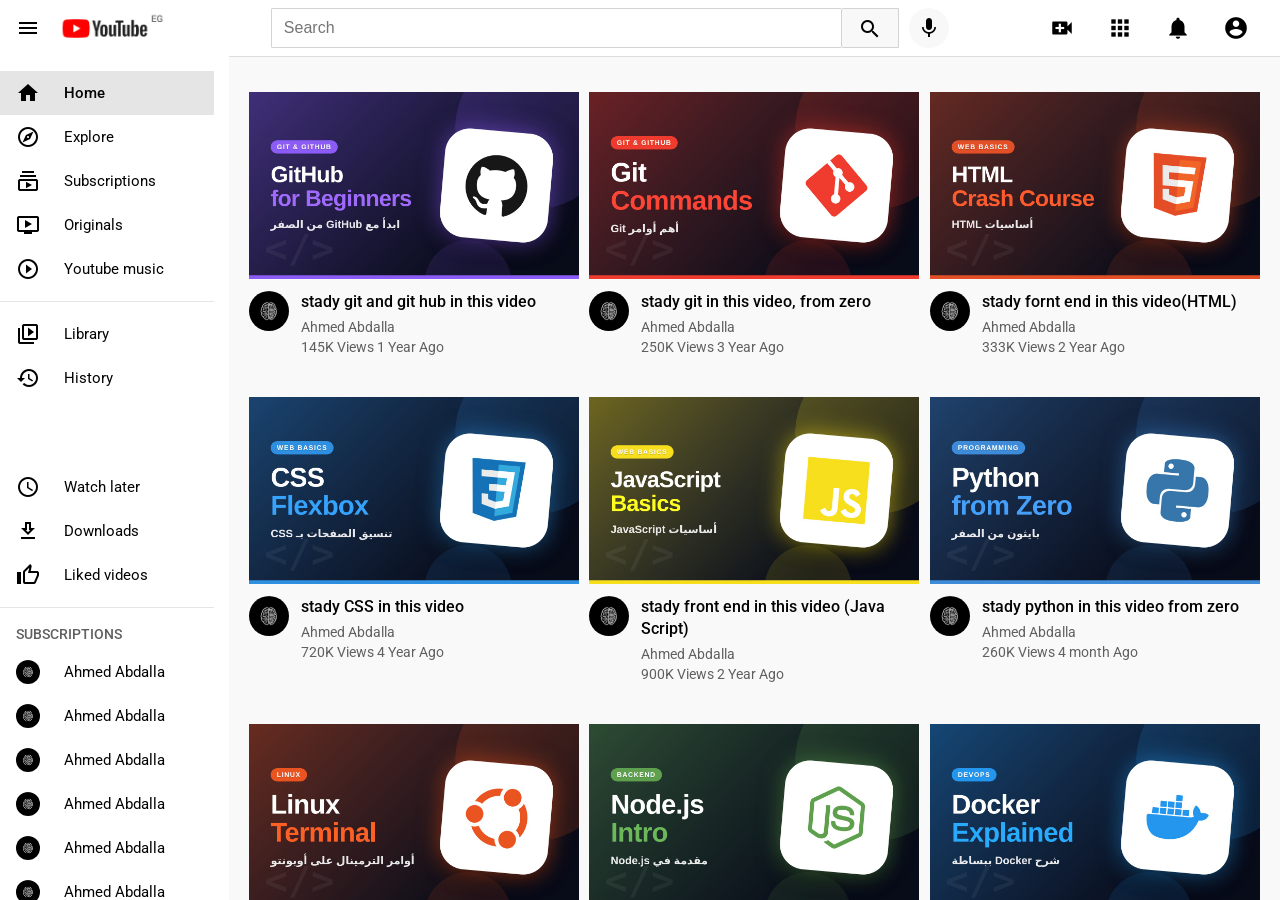
<file: index.html>
<!DOCTYPE html>
<html lang="en">
<head>
    <meta charset="UTF-8">
    <meta http-equiv="X-UA-Compatible" content="IE=edge">
    <meta name="viewport" content="width=device-width, initial-scale=1.0">
    <link href="https://fonts.googleapis.com/css?family=Material+Icons|Material+Icons+Outlined|Material+Icons+Two+Tone|Material+Icons+Round|Material+Icons+Sharp" rel="stylesheet">
    <link rel="stylesheet" href="style.css">
    <title>Youtube</title>
</head>
<body>


    <header>
<div class="left-section">
<i class="material-icons">menu</i>
<img src="images/youtube-logo.png">
</div>

<div class="mid-section">

<form action="">
<input type="text" placeholder="Search">
<button><i class="material-icons">search</i></button>
</form>

<i class="material-icons mic">mic</i>

</div>


<div class="right-section">

    <a href="hello.html"><i class="material-icons video_call">video_call</i></a>
   <a href="hello.html"><i class="material-icons apps">apps</i></a>
  <a href="hello.html"><i class="material-icons notifications">notifications</i></a>
  <a href="hello.html"><i class="material-icons account_circle">account_circle</i></a>

</div>

</header>




<div class="content-area">

    <aside>
          
         <nav>

            
         <a href="" class="nav-link active">

            <i class="material-icons">home</i>
            <span id="active-span">Home</span>

         </a>
         

         <a href="hello.html" class="nav-link">

            <i class="material-icons-outlined">explore</i>
            <span id="explore">Explore</span>

         </a>
        
         <a href="hello.html" class="nav-link">

            <i class="material-icons-outlined">subscriptions</i>
            <span id="subscriptions">Subscriptions</span>

         </a>

         <a href="hello.html" class="nav-link">

            <i class="material-icons-outlined">ondemand_video</i>
            <span id="ondemand_video">Originals</span>

         </a>

         <a href="hello.html" class="nav-link">

            <i class="material-icons-outlined">play_circle_outline</i>
            <span id="play_circle_outline">Youtube music</span>

         </a>
 


         <hr>

         <a href="hello.html" class="nav-link">

            <i class="material-icons-outlined">video_library</i>
            <span>Library</span>

         </a>

         <a href="hello.html" class="nav-link">

            <i class="material-icons-outlined">history</i>
            <span>History</span>

         </a>

         <a href="hello.html" class="nav-link">

            <i class="material-icons-outlined">smart_display</i>
            </i>
            <span>Your videos</span>

         </a>

         <a href="hello.html" class="nav-link">

            <i class="material-icons-outlined">watch_later</i>
            <span>Watch later</span>

         </a>

         <a href="hello.html" class="nav-link">

            <i class="material-icons-outlined">download</i>
            <span>Downloads</span>

         </a>

         <a href="hello.html" class="nav-link">

            <i class="material-icons-outlined">thumb_up</i>
            <span>Liked videos</span>

         </a>
         <hr>
         <p>Subscriptions</p>

          <a href="" class="nav-link">

            <img src="images/logo.jpeg">
            <span>Ahmed Abdalla</span>

         </a>


          <a href="" class="nav-link">

            <img src="images/logo.jpeg">
            <span>Ahmed Abdalla</span>

         </a>


          <a href="" class="nav-link">

            <img src="images/logo.jpeg">
            <span>Ahmed Abdalla</span>

         </a>


          <a href="" class="nav-link">

            <img src="images/logo.jpeg">
            <span>Ahmed Abdalla</span>

         </a>


          <a href="" class="nav-link">

            <img src="images/logo.jpeg">
            <span>Ahmed Abdalla</span>

         </a>


          <a href="" class="nav-link">

            <img src="images/logo.jpeg">
            <span>Ahmed Abdalla</span>

         </a>


          <a href="" class="nav-link">

            <img src="images/logo.jpeg">
            <span>Ahmed Abdalla</span>

         </a>
         
        </nav>
        
    
    </aside>

    <main>
      <div class="videos-container">
         <div class="video">
            <div class="thumbnail">
               <img src="images/one.jpg" alt="photo for git , github">
            </div>
            <div class="video-details">
               <div class="creator-img">
                 <img src="images/logo.jpeg">
               </div>
               <div class="title">
                  <a href="" class="video-title">

                     stady git and git hub in this video

                  </a>
                  <a href="" class="video-creator">
                  
                     Ahmed Abdalla

                  </a>
                  <span>145K Views 1 Year Ago</span>
               </div>
            </div>
         </div>



         <div class="video">
            <div class="thumbnail">
               <img src="images/thumb-03-git.jpg" alt="photo for git ">
            </div>
            <div class="video-details">
               <div class="creator-img">
                 <img src="images/logo.jpeg">
               </div>
               <div class="title">
                  <a href="" class="video-title">

                     stady git in this video, from zero

                  </a>
                  <a href="" class="video-creator">
                  
                     Ahmed Abdalla

                  </a>
                  <span>250K Views 3 Year Ago</span>
               </div>
            </div>
         </div>


         <div class="video">
            <div class="thumbnail">
               <img src="images/thumb-04-html.jpg" alt="photo for html">
            </div>
            <div class="video-details">
               <div class="creator-img">
                 <img src="images/logo.jpeg">
               </div>
               <div class="title">
                  <a href="" class="video-title">

                     stady fornt end in this video(HTML)

                  </a>
                  <a href="" class="video-creator">
                  
                     Ahmed Abdalla

                  </a>
                  <span>333K Views 2 Year Ago</span>
               </div>
            </div>
         </div>



                  <div class="video">
            <div class="thumbnail">
               <img src="images/thumb-05-css.jpg" alt="photo for css">
            </div>
            <div class="video-details">
               <div class="creator-img">
                 <img src="images/logo.jpeg">
               </div>
               <div class="title">
                  <a href="" class="video-title">

                     stady CSS in this video

                  </a>
                  <a href="" class="video-creator">
                  
                     Ahmed Abdalla

                  </a>
                  <span>720K Views 4 Year Ago</span>
               </div>
            </div>
         </div>



                  <div class="video">
            <div class="thumbnail">
               <img src="images/thumb-06-js.jpg" alt="photo for java script">
            </div>
            <div class="video-details">
               <div class="creator-img">
                 <img src="images/logo.jpeg">
               </div>
               <div class="title">
                  <a href="" class="video-title">

                     stady front end in this video (Java Script)

                  </a>
                  <a href="" class="video-creator">
                  
                     Ahmed Abdalla

                  </a>
                  <span>900K Views 2 Year Ago</span>
               </div>
            </div>
         </div>




                  <div class="video">
            <div class="thumbnail">
               <img src="images/thumb-07-python.jpg" alt="photo for python">
            </div>
            <div class="video-details">
               <div class="creator-img">
                 <img src="images/logo.jpeg">
               </div>
               <div class="title">
                  <a href="" class="video-title">

                     stady python in this video from zero

                  </a>
                  <a href="" class="video-creator">
                  
                     Ahmed Abdalla

                  </a>
                  <span>260K Views 4 month Ago</span>
               </div>
            </div>
         </div>




                  <div class="video">
            <div class="thumbnail">
               <img src="images/thumb-08-linux.jpg" alt="photo for terminal">
            </div>
            <div class="video-details">
               <div class="creator-img">
                 <img src="images/logo.jpeg">
               </div>
               <div class="title">
                  <a href="" class="video-title">

                     stady terminal all commands in this video

                  </a>
                  <a href="" class="video-creator">
                  
                     Ahmed Abdalla

                  </a>
                  <span>930K Views 4 Year Ago</span>
               </div>
            </div>
         </div>




                  <div class="video">
            <div class="thumbnail">
               <img src="images/thumb-10-node.jpg" alt="photo for node.js">
            </div>
            <div class="video-details">
               <div class="creator-img">
                 <img src="images/logo.jpeg">
               </div>
               <div class="title">
                  <a href="" class="video-title">

                     stady node.js in this video from zero

                  </a>
                  <a href="" class="video-creator">
                  
                     Ahmed Abdalla

                  </a>
                  <span>950K Views 2 Year Ago</span>
               </div>
            </div>
         </div>




                  <div class="video">
            <div class="thumbnail">
               <img src="images/thumb-09-docker.jpg" alt="photo for docker">
            </div>
            <div class="video-details">
               <div class="creator-img">
                 <img src="images/logo.jpeg">
               </div>
               <div class="title">
                  <a href="" class="video-title">

                     we stadt docker in this video

                  </a>
                  <a href="" class="video-creator">
                  
                     Ahmed Abdalla

                  </a>
                  <span>450K Views 5 Year Ago</span>
               </div>
            </div>
         </div>




                  <div class="video">
            <div class="thumbnail">
               <img src="images/thumb-11-mysql.jpg" alt="photo for my sql">
            </div>
            <div class="video-details">
               <div class="creator-img">
                 <img src="images/logo.jpeg">
               </div>
               <div class="title">
                  <a href="" class="video-title">

                     stady My SQL in this video from zero

                  </a>
                  <a href="" class="video-creator">
                  
                     Ahmed Abdalla

                  </a>
                  <span>190K Views 1 Year Ago</span>
               </div>
            </div>
         </div>



                  <div class="video">
            <div class="thumbnail">
               <img src="images/thumb-12-php.jpg" alt="photo for php">
            </div>
            <div class="video-details">
               <div class="creator-img">
                 <img src="images/logo.jpeg">
               </div>
               <div class="title">
                  <a href="" class="video-title">

                     stady PHP in this video

                  </a>
                  <a href="" class="video-creator">
                  
                     Ahmed Abdalla

                  </a>
                  <span>120K Views 2 Year Ago</span>
               </div>
            </div>
         </div>




                  <div class="video">
            <div class="thumbnail">
               <img src="images/thumb-15-kali.jpg" alt="photo for kali">
            </div>
            <div class="video-details">
               <div class="creator-img">
                 <img src="images/logo.jpeg">
               </div>
               <div class="title">
                  <a href="" class="video-title">

                     stady kali in this video from zero for haker

                  </a>
                  <a href="" class="video-creator">
                  
                     Ahmed Abdalla

                  </a>
                  <span>940K Views 3 Year Ago</span>
               </div>
            </div>
         </div>



           
      


        








</body>
</html>
</file>
<file: style.css>
@import url('https://fonts.googleapis.com/css2?family=Roboto:wght@0,100;0,200;0,300;0,400;0,500;0,600;0,700;0,800;0,900;1,100;1,200;1,300;1,400;1,500;1,600;1,700;1,800;1,900&display=swap');

* {
    margin : 0;
    padding: 0;
    box-sizing: border-box;
    
}

html {
    font-size: 10px;
}

body {
    font-family: "Roboto","Arial",sans-serif;
}



header {

    display: flex;             /* رتب العناصر جنب بعض أفقيًا بدل ما تنزل تحت بعض */
    justify-content: space-between;            /* وزّع العناصر: الأول شمال - الأخير يمين - الوسط متباعد */
    align-items:center;                             /* حاذي العناصر في نص الهيدر عموديًا (فوق وتحت) */
    height: 56px;                                           /* ارتفاع ثابت للهيدر بمقدار 56 بكسل */
    padding: 0 16px;

                                /* مسافة داخلية 16px يمين وشمال، وصفر فوق وتحت */
}

.left-section{

display: flex;                                      
align-items: center;                                        
cursor: pointer;
}

.left-section img { width:46%;  padding-left:16px;}


.mid-section {display:flex; align-items: center; margin-left:-9%;}


.mid-section form { display:flex; height:40px; width:628px; }

.mid-section input {  width:100%;    border-radius: 2px 0 0 2px;    padding: 12px;  font-size: 1.6rem; border: 1px solid #d3d3d3;   border-right: none; }


.mid-section button {  width:64px;    border: 1px solid #d3d3d3;  border-radius: 2px 0 0 2px;  padding-top:4px;   background-color:#f8f8f8; cursor:pointer;}

.mid-section button:hover {border: 1px solid black; background-color: #d3d3d3;}

.mid-section .mic {width:40px; height:40px; 
 border-radius:50%; background-color: #f8f8f8;
padding-left:8px; padding-top:8px; margin-left:10px; cursor:pointer;}

.right-section a {     display: inline-flex;
    align-items: center;
    justify-content: center;
    width: 56px;          /* كبّرت من 48px */
    height: 56px;         /* لازم يفضل = width */
    color: black;
    font-size: 2.6rem;      /* كبّرت حجم الأيقونة نفسها */
    text-decoration: none;
}

.right-section a .video_call {font-size: 100%;}
.right-section a .apps {font-size:100%;}
.right-section a .notifications {font-size:100%;}
.right-section a .account_circle {font-size:100%;}

.right-section a:hover { background-color: #f8f8f8; border-radius:50%;}


.content-area {
    height: calc(100vh - 56px);
    /* الي فوق الي طول الشاشه الاصلي 100 الهدر 56*/
    background-color: #f9f9f9;
    display:flex;
}


aside {
    height:100%;                   
    width:280px;
    background-color: white;
    overflow-y:auto;
}



nav  {
    width:100%;
    display: flex;
    flex-direction: column;
    margin: 15px 0; 
    padding-right: 15px;
}



.nav-link  {
    display:flex;
    align-items:center;
    padding: 10px 16px;
    text-decoration: none;
    color: black;
}

.nav-link:hover {background-color: rgba(0, 0, 0, 0.05 );}

.nav-link span {
    margin-left:24px;
    font-size: 1.5rem;  
    line-height: 1.5em;
    font-weight: 400;
    color: #030303;
}

.active {background-color: #e5e5e5;}

#active-span {font-weight: 500;}

hr {height: 1px; background-color: #e5e5e5; border: none; margin: 10px 0;}

nav p {
    font-size: 1.4rem;
    font-weight: 500;
    color: #606060;
    padding: 8px 16px;
    text-transform: uppercase;
}

nav img {width: 24px; height: 24px; border-radius: 50%;}

main {
    width:100%;
    height:100%;
    padding: 35px 15px;
    border-top: solid 1px #ddd;
    overflow-y: auto;
}

.videos-container{
    display:flex;
    flex-direction: row;
    justify-content: space-around;
    flex-wrap: wrap;

   
}

.video {
    width:330px;
    margin-bottom: 40px;
    cursor: pointer;

}

.thumbnail {
    width:100%;
    height: 187px;
    margin-bottom: 12px;   
}

.thumbnail img {
    width:100%;
    height:100%;
}

.video-details {
    display: flex;
}

.creator-img img {
    height:40px;
    width: 40px;
    border-radius: 50%;
    margin-right: 12px;
}

.title { display: flex; flex-direction: column; }


.title a { text-decoration:none ;  }

.video-title {
    color: rgb(3,3,3);
    font-size:1.6rem;
    max-width: 278px;
    font-weight:500;
    line-height:2.2rem;
    margin-bottom: 4px;
    overflow: hidden;
    display: -webkit-box;
    -webkit-line-clamp: 2;
    line-clamp: 2;
    -webkit-box-orient: vertical;
}

.video-creator , .title span {
    color:rgb(96 , 96 , 96);
    font-size: 1.4rem;
    line-height: 2rem;
    font-weight: 400;
}

.video-creator:hover {color:black;}
</file>
